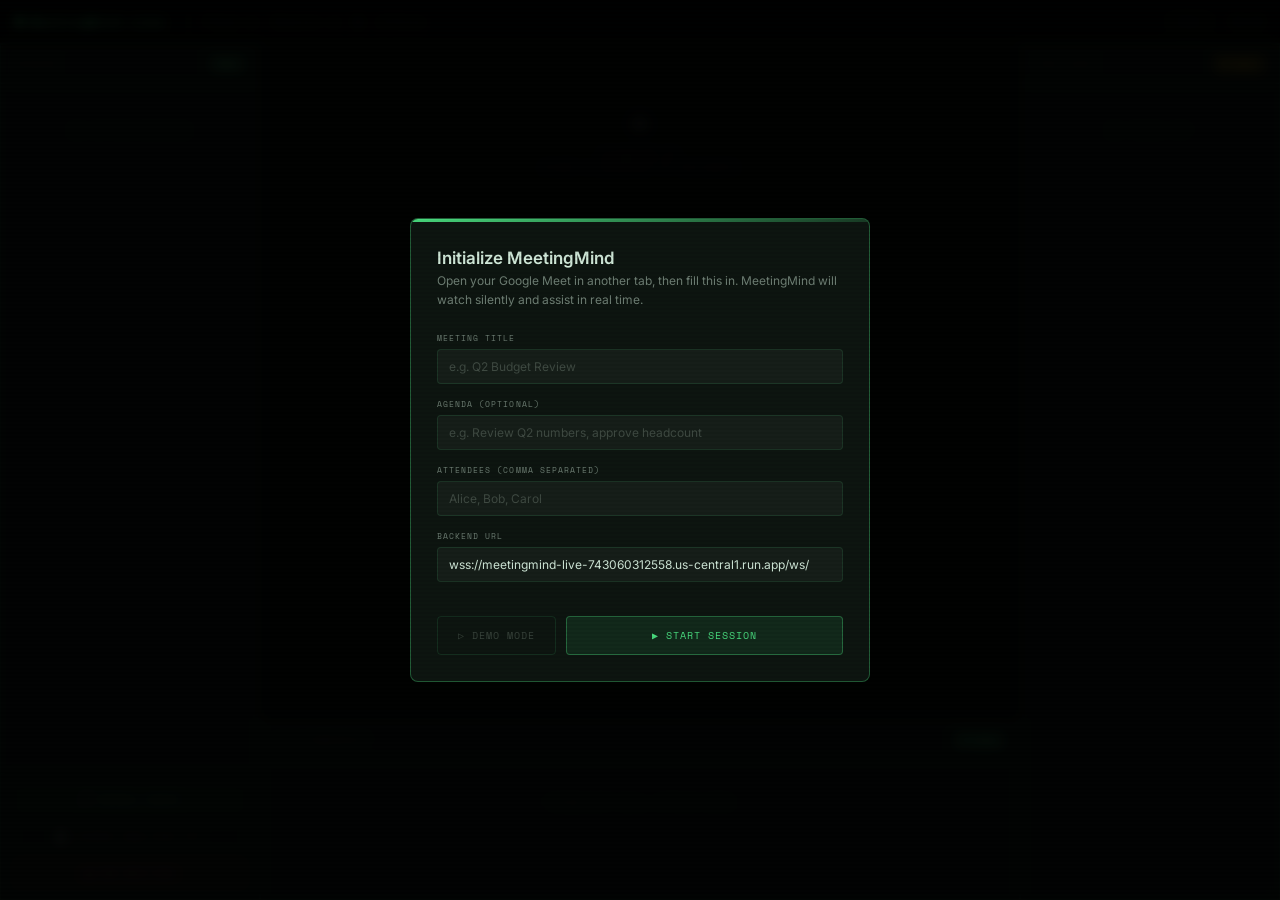
<file: frontend/index.html>
<!DOCTYPE html>
<html lang="en">
<head>
<meta charset="UTF-8">
<meta name="viewport" content="width=device-width, initial-scale=1.0">
<title>MeetingMind Live</title>
<link href="https://fonts.googleapis.com/css2?family=Space+Mono:wght@400;700&family=Inter:wght@300;400;500;600&display=swap" rel="stylesheet">
<style>
:root {
  --bg: #080c0a;
  --surface: #0d1510;
  --glass: rgba(14,22,17,0.95);
  --border: rgba(74,222,128,0.12);
  --border-hi: rgba(74,222,128,0.35);
  --green: #4ade80;
  --green-dim: rgba(74,222,128,0.1);
  --amber: #fbbf24;
  --amber-dim: rgba(251,191,36,0.1);
  --red: #f87171;
  --red-dim: rgba(248,113,113,0.1);
  --blue: #60a5fa;
  --blue-dim: rgba(96,165,250,0.1);
  --text: #d0e8d8;
  --text-dim: rgba(208,232,216,0.5);
  --text-faint: rgba(208,232,216,0.22);
  --mono: 'Space Mono', monospace;
  --sans: 'Inter', sans-serif;
}
*{margin:0;padding:0;box-sizing:border-box}
html,body{height:100%;overflow:hidden}
body{background:var(--bg);color:var(--text);font-family:var(--sans);font-size:13px}

/* scanlines */
body::after{content:'';position:fixed;inset:0;background:repeating-linear-gradient(0deg,transparent,transparent 2px,rgba(0,0,0,0.06) 2px,rgba(0,0,0,0.06) 4px);pointer-events:none;z-index:9999}

/* ── TOPBAR ── */
.topbar{position:fixed;top:0;left:0;right:0;height:44px;background:rgba(6,10,8,0.97);border-bottom:1px solid var(--border);display:flex;align-items:center;padding:0 16px;gap:16px;z-index:500;backdrop-filter:blur(10px)}
.brand{display:flex;align-items:center;gap:8px;margin-right:8px}
.brand-dot{width:7px;height:7px;border-radius:50%;background:var(--green);animation:blink 2s ease-in-out infinite}
@keyframes blink{0%,100%{opacity:1}50%{opacity:0.3}}
.brand-name{font-family:var(--mono);font-size:11px;color:var(--green);letter-spacing:0.12em}
.topbar-sep{width:1px;height:20px;background:var(--border)}
.top-meta{font-family:var(--mono);font-size:9px;color:var(--text-faint);letter-spacing:0.08em;display:flex;align-items:center;gap:5px}
.top-meta b{color:var(--text-dim)}
.spacer{flex:1}
.phase-pill{padding:3px 10px;border-radius:20px;font-family:var(--mono);font-size:9px;letter-spacing:0.1em;text-transform:uppercase;border:1px solid var(--border);color:var(--text-faint);transition:all 0.3s}
.phase-pill.p1{border-color:rgba(74,222,128,0.3);color:var(--green);background:var(--green-dim)}
.phase-pill.p2{border-color:rgba(74,222,128,0.4);color:var(--green);background:rgba(74,222,128,0.12);animation:pulse-pill 2s ease-in-out infinite}
.phase-pill.p3{border-color:rgba(251,191,36,0.35);color:var(--amber);background:var(--amber-dim)}
@keyframes pulse-pill{0%,100%{box-shadow:0 0 0 0 rgba(74,222,128,0)}50%{box-shadow:0 0 0 3px rgba(74,222,128,0.1)}}
.demo-badge{padding:2px 8px;border-radius:3px;background:rgba(251,191,36,0.12);border:1px solid rgba(251,191,36,0.25);font-family:var(--mono);font-size:8px;color:var(--amber);letter-spacing:0.1em;display:none}

/* ── LAYOUT ── */
.layout{display:grid;grid-template-columns:260px 1fr 260px;grid-template-rows:calc(100vh - 44px - 180px) 180px;margin-top:44px;height:calc(100vh - 44px)}

/* ── PANELS ── */
.panel{background:var(--glass);border:1px solid var(--border);display:flex;flex-direction:column;overflow:hidden}
.panel-head{padding:10px 14px;border-bottom:1px solid var(--border);display:flex;align-items:center;justify-content:space-between;flex-shrink:0}
.panel-label{font-family:var(--mono);font-size:8px;letter-spacing:0.16em;color:var(--text-faint);text-transform:uppercase}
.panel-badge{font-family:var(--mono);font-size:8px;padding:2px 7px;border-radius:2px;background:var(--green-dim);color:var(--green);border:1px solid rgba(74,222,128,0.18)}
.panel-badge.amber{background:var(--amber-dim);color:var(--amber);border-color:rgba(251,191,36,0.2)}
.panel-badge.red{background:var(--red-dim);color:var(--red);border-color:rgba(248,113,113,0.2)}
.panel-body{flex:1;overflow-y:auto;padding:12px;scrollbar-width:thin;scrollbar-color:var(--border) transparent}

/* left sidebar */
.left-panel{grid-column:1;grid-row:1/3;border-right:1px solid var(--border)}

/* main zone */
.main-zone{grid-column:2;grid-row:1;position:relative;display:flex;flex-direction:column;align-items:center;padding:20px;gap:12px;overflow-y:auto;scrollbar-width:thin;scrollbar-color:var(--border) transparent}

/* transcript */
.transcript-panel{grid-column:2;grid-row:2;border-top:1px solid var(--border)}
.t-scroll{flex:1;overflow-y:auto;padding:8px 14px;display:flex;flex-direction:column;gap:5px;scrollbar-width:thin;scrollbar-color:var(--border) transparent}
.t-line{display:flex;gap:10px;animation:fadeup 0.2s ease}
@keyframes fadeup{from{opacity:0;transform:translateY(4px)}to{opacity:1;transform:translateY(0)}}
.t-speaker{font-family:var(--mono);font-size:9px;color:var(--green);white-space:nowrap;min-width:64px;padding-top:1px}
.t-text{font-size:11px;color:var(--text-dim);line-height:1.5;flex:1}
.t-time{font-family:var(--mono);font-size:9px;color:var(--text-faint);white-space:nowrap;padding-top:1px}
.t-line.sys .t-speaker{color:var(--red)}

/* right sidebar */
.right-panel{grid-column:3;grid-row:1/3;border-left:1px solid var(--border)}

/* ── CONTROLS (bottom of left panel) ── */
.controls{padding:10px 12px;border-top:1px solid var(--border);display:flex;flex-direction:column;gap:6px;flex-shrink:0}
.btn{width:100%;padding:8px 12px;border-radius:4px;border:1px solid;font-family:var(--mono);font-size:9px;letter-spacing:0.1em;text-transform:uppercase;cursor:pointer;transition:all 0.15s;display:flex;align-items:center;justify-content:center;gap:7px}
.btn-green{background:var(--green-dim);border-color:rgba(74,222,128,0.3);color:var(--green)}
.btn-green:hover{background:rgba(74,222,128,0.18);border-color:var(--green)}
.btn-green:disabled{opacity:0.35;cursor:not-allowed}
.btn-red{background:var(--red-dim);border-color:rgba(248,113,113,0.25);color:var(--red)}
.btn-red:hover{background:rgba(248,113,113,0.18)}
.btn-red:disabled{opacity:0.35;cursor:not-allowed}
.btn-ghost{background:transparent;border-color:var(--border);color:var(--text-faint)}
.btn-ghost:hover{border-color:var(--border-hi);color:var(--text-dim)}

/* ── SESSION INFO ── */
.meeting-title-text{font-size:13px;font-weight:600;color:var(--text);margin-bottom:3px;line-height:1.3}
.meeting-sub{font-family:var(--mono);font-size:9px;color:var(--text-faint);margin-bottom:14px}
.stat-row{display:flex;justify-content:space-between;padding:4px 0}
.stat-lbl{font-family:var(--mono);font-size:9px;color:var(--text-faint);text-transform:uppercase;letter-spacing:0.08em}
.stat-val{font-family:var(--mono);font-size:10px;color:var(--text-dim)}
.stat-val.g{color:var(--green)}
.stat-val.a{color:var(--amber)}
.divider{border:none;border-top:1px solid var(--border);margin:10px 0}
.attendee-chip{display:inline-flex;align-items:center;gap:5px;padding:3px 8px;border-radius:3px;background:rgba(255,255,255,0.03);border:1px solid var(--border);font-size:10px;color:var(--text-dim);margin:2px}
.chip-dot{width:5px;height:5px;border-radius:50%;background:var(--green);animation:blink 1s ease-in-out infinite}

/* ── WAVEFORM ── */
.waveform{display:flex;align-items:center;gap:2px;height:16px}
.wbar{width:2px;border-radius:1px;background:var(--green);opacity:0.7;animation:wave 1.1s ease-in-out infinite}
@keyframes wave{0%,100%{transform:scaleY(0.25)}50%{transform:scaleY(1)}}

/* ── MAIN CARDS ── */
.card{width:100%;max-width:580px;border-radius:7px;border:1px solid var(--border);overflow:hidden;animation:cardin 0.3s cubic-bezier(0.16,1,0.3,1)}
@keyframes cardin{from{opacity:0;transform:translateY(-10px) scale(0.98)}to{opacity:1;transform:translateY(0) scale(1)}}
.card-stripe{height:2px;width:100%}
.card-inner{padding:14px 16px}
.card-tag{font-family:var(--mono);font-size:8px;letter-spacing:0.14em;text-transform:uppercase;opacity:0.7;margin-bottom:4px}
.card-title{font-size:13px;font-weight:600;color:var(--text);margin-bottom:5px;line-height:1.35}
.card-body{font-size:11px;color:var(--text-dim);line-height:1.6;margin-bottom:8px}
.card-source{font-family:var(--mono);font-size:9px;color:var(--text-faint);margin-bottom:8px}
.card-actions{display:flex;gap:6px}
.card-btn{padding:4px 11px;border-radius:3px;font-family:var(--mono);font-size:9px;letter-spacing:0.07em;text-transform:uppercase;cursor:pointer;border:1px solid;transition:all 0.12s}
.card-btn-confirm{background:var(--green-dim);border-color:rgba(74,222,128,0.3);color:var(--green)}
.card-btn-confirm:hover{background:rgba(74,222,128,0.2)}
.card-btn-dismiss{background:transparent;border-color:var(--border);color:var(--text-faint)}
.card-btn-dismiss:hover{border-color:var(--border-hi);color:var(--text-dim)}
.urgency{display:inline-flex;padding:1px 6px;border-radius:2px;font-family:var(--mono);font-size:8px;text-transform:uppercase;letter-spacing:0.08em;margin-left:6px;vertical-align:middle}
.urgency.high{background:rgba(248,113,113,0.15);color:var(--red)}
.urgency.medium{background:rgba(251,191,36,0.12);color:var(--amber)}
.urgency.low{background:var(--green-dim);color:var(--green);opacity:0.6}

/* briefing specific */
.briefing-card{background:rgba(74,222,128,0.04);border-color:rgba(74,222,128,0.2)}
.briefing-spoken{font-size:12px;color:var(--text);line-height:1.65;margin-bottom:12px;padding:10px 12px;background:rgba(74,222,128,0.05);border-radius:4px;border-left:2px solid var(--green)}
.briefing-grid{display:grid;grid-template-columns:1fr 1fr;gap:10px;margin-bottom:10px}
.briefing-section{padding:8px 10px;border-radius:4px;border:1px solid var(--border);background:rgba(255,255,255,0.02)}
.briefing-sec-label{font-family:var(--mono);font-size:8px;letter-spacing:0.12em;text-transform:uppercase;color:var(--text-faint);margin-bottom:6px}
.briefing-item{font-size:10px;color:var(--text-dim);padding:2px 0;line-height:1.5;display:flex;gap:5px}
.briefing-item.warn{color:var(--amber)}

/* standby */
.standby{text-align:center;padding:40px 20px;opacity:0.3}
.standby-icon{font-size:28px;margin-bottom:10px;opacity:0.5}
.standby-text{font-family:var(--mono);font-size:9px;letter-spacing:0.14em;color:var(--text-dim);text-transform:uppercase}

/* loader */
.loader{display:inline-block;width:20px;height:20px;border-radius:50%;border:2px solid rgba(74,222,128,0.2);border-top-color:var(--green);animation:spin 0.7s linear infinite}
@keyframes spin{to{transform:rotate(360deg)}}
.loading-state{display:flex;flex-direction:column;align-items:center;gap:12px;padding:40px 20px}
.loading-state span{font-family:var(--mono);font-size:9px;color:var(--green);letter-spacing:0.14em;text-transform:uppercase}

/* summary */
.summary-card{background:rgba(74,222,128,0.03);border-color:rgba(74,222,128,0.25)}
.summary-heading{font-size:14px;font-weight:600;color:var(--text);margin-bottom:3px}
.summary-sub{font-family:var(--mono);font-size:9px;color:var(--text-faint);margin-bottom:12px}
.section-title{font-family:var(--mono);font-size:8px;letter-spacing:0.14em;text-transform:uppercase;color:var(--text-faint);margin-bottom:6px;padding-bottom:4px;border-bottom:1px solid var(--border)}
.action-item{display:flex;gap:8px;padding:5px 0;border-bottom:1px solid rgba(255,255,255,0.03);align-items:flex-start}
.action-owner{font-family:var(--mono);font-size:8px;padding:2px 6px;border-radius:2px;background:var(--amber-dim);color:var(--amber);white-space:nowrap}
.action-text{font-size:11px;color:var(--text-dim);flex:1;line-height:1.45}
.action-due{font-family:var(--mono);font-size:9px;color:var(--text-faint);white-space:nowrap}

/* tasks */
.task-item{padding:9px 11px;border-radius:4px;background:rgba(255,255,255,0.02);border:1px solid var(--border);border-left:3px solid var(--amber);margin-bottom:7px}
.task-item.done{border-left-color:var(--green);opacity:0.55}
.task-owner{font-family:var(--mono);font-size:8px;color:var(--amber);text-transform:uppercase;letter-spacing:0.08em;margin-bottom:3px}
.task-desc{font-size:11px;color:var(--text);line-height:1.4;margin-bottom:5px}
.task-meta{display:flex;align-items:center;justify-content:space-between}
.task-due{font-family:var(--mono);font-size:9px;color:var(--text-faint)}
.task-done-btn{padding:2px 8px;border-radius:2px;background:var(--green-dim);border:1px solid rgba(74,222,128,0.25);color:var(--green);font-family:var(--mono);font-size:8px;letter-spacing:0.06em;cursor:pointer}

/* phase3 progress */
.p3-step{display:flex;align-items:center;gap:10px;padding:9px 12px;border-radius:4px;border:1px solid var(--border);background:rgba(255,255,255,0.02);margin-bottom:7px}
.p3-step-text{font-size:11px;color:var(--text-dim);flex:1}
.p3-step-status{font-family:var(--mono);font-size:8px;color:var(--text-faint);text-transform:uppercase;letter-spacing:0.08em}
.p3-step-status.running{color:var(--amber)}
.p3-step-status.done{color:var(--green)}

/* setup modal */
.modal-bg{position:fixed;inset:0;background:rgba(0,0,0,0.82);backdrop-filter:blur(6px);z-index:8000;display:flex;align-items:center;justify-content:center}
.modal{background:var(--surface);border:1px solid var(--border-hi);border-radius:8px;width:460px;overflow:hidden;animation:cardin 0.3s cubic-bezier(0.16,1,0.3,1)}
.modal-stripe{height:3px;background:linear-gradient(90deg,var(--green),rgba(74,222,128,0.2))}
.modal-body{padding:26px}
.modal-title{font-size:17px;font-weight:600;color:var(--text);margin-bottom:4px}
.modal-sub{font-size:12px;color:var(--text-dim);margin-bottom:22px;line-height:1.55}
.form-label{display:block;font-family:var(--mono);font-size:8px;letter-spacing:0.13em;text-transform:uppercase;color:var(--text-dim);margin-bottom:5px}
.form-input{width:100%;background:rgba(255,255,255,0.04);border:1px solid var(--border);border-radius:4px;padding:9px 11px;color:var(--text);font-family:var(--sans);font-size:12px;outline:none;transition:border-color 0.15s;margin-bottom:14px}
.form-input:focus{border-color:var(--green);background:rgba(74,222,128,0.04)}
.form-input::placeholder{color:var(--text-faint)}
.form-row{display:flex;gap:8px}
.modal-actions{display:flex;gap:10px;margin-top:20px}
.btn-primary-lg{flex:1;padding:11px;background:var(--green-dim);border:1px solid rgba(74,222,128,0.35);border-radius:4px;color:var(--green);font-family:var(--mono);font-size:10px;letter-spacing:0.1em;text-transform:uppercase;cursor:pointer;transition:all 0.15s}
.btn-primary-lg:hover{background:rgba(74,222,128,0.18);border-color:var(--green)}
.btn-secondary-lg{padding:11px 20px;background:transparent;border:1px solid var(--border);border-radius:4px;color:var(--text-faint);font-family:var(--mono);font-size:10px;letter-spacing:0.1em;text-transform:uppercase;cursor:pointer;transition:all 0.15s}
.btn-secondary-lg:hover{border-color:var(--border-hi);color:var(--text-dim)}

/* ws dot */
.ws-dot{width:6px;height:6px;border-radius:50%;background:#333;transition:background 0.3s}
.ws-dot.live{background:var(--green);box-shadow:0 0 5px var(--green)}
.ws-dot.err{background:var(--red)}

/* timer */
.timer{font-family:var(--mono);font-size:10px;color:var(--text-faint);letter-spacing:0.06em}
.timer.live{color:var(--green)}

/* empty */
.empty{padding:28px 16px;text-align:center;opacity:0.28}
.empty-lbl{font-family:var(--mono);font-size:9px;color:var(--text-dim);text-transform:uppercase;letter-spacing:0.1em}
</style>
</head>
<body>

<!-- SETUP MODAL -->
<div class="modal-bg" id="modalBg">
  <div class="modal">
    <div class="modal-stripe"></div>
    <div class="modal-body">
      <div class="modal-title">Initialize MeetingMind</div>
      <div class="modal-sub">Open your Google Meet in another tab, then fill this in. MeetingMind will watch silently and assist in real time.</div>
      <label class="form-label">Meeting title</label>
      <input class="form-input" id="inTitle" placeholder="e.g. Q2 Budget Review" />
      <label class="form-label">Agenda (optional)</label>
      <input class="form-input" id="inAgenda" placeholder="e.g. Review Q2 numbers, approve headcount" />
      <label class="form-label">Attendees (comma separated)</label>
      <input class="form-input" id="inAttendees" placeholder="Alice, Bob, Carol" />
      <label class="form-label">Backend URL</label>
      <input class="form-input" id="inUrl" value="wss://meetingmind-live-743060312558.us-central1.run.app/ws/" />
      <div class="modal-actions">
        <button class="btn-secondary-lg" onclick="startDemo()">▷ Demo Mode</button>
        <button class="btn-primary-lg" onclick="startSession()">▶ Start Session</button>
      </div>
    </div>
  </div>
</div>

<!-- TOPBAR -->
<div class="topbar">
  <div class="brand">
    <div class="brand-dot"></div>
    <span class="brand-name">MeetingMind Live</span>
  </div>
  <div class="topbar-sep"></div>
  <div class="top-meta">Phase: <b id="topPhase">—</b></div>
  <div class="top-meta">Session: <b id="topSession">—</b></div>
  <div class="top-meta" id="waveWrap" style="display:none">
    <div class="waveform">
      <div class="wbar" style="animation-delay:0s;height:14px"></div>
      <div class="wbar" style="animation-delay:0.1s;height:20px"></div>
      <div class="wbar" style="animation-delay:0.2s;height:10px"></div>
      <div class="wbar" style="animation-delay:0.05s;height:18px"></div>
      <div class="wbar" style="animation-delay:0.15s;height:22px"></div>
      <div class="wbar" style="animation-delay:0.25s;height:12px"></div>
    </div>
  </div>
  <div class="top-meta"><div class="ws-dot" id="wsDot"></div>&nbsp;<span id="wsLbl">offline</span></div>
  <div class="spacer"></div>
  <div class="demo-badge" id="demoBadge">DEMO MODE</div>
  <span class="phase-pill" id="phasePill">Idle</span>
  <span class="timer" id="timer">00:00</span>
</div>

<!-- LAYOUT -->
<div class="layout">

  <!-- LEFT: session info -->
  <div class="panel left-panel">
    <div class="panel-head">
      <span class="panel-label">Session</span>
      <span class="panel-badge" id="sessionBadge">Idle</span>
    </div>
    <div class="panel-body" id="sessionBody">
      <div class="empty"><div class="empty-lbl">No active session</div></div>
    </div>
    <div class="controls">
      <button class="btn btn-green" id="audioBtn" onclick="toggleAudio()" disabled>🎤 Enable Audio</button>
      <button class="btn btn-ghost" id="screenBtn" onclick="toggleScreen()" disabled>⬜ Screen Analysis Off</button>
      <button class="btn btn-red" id="endBtn" onclick="endMeeting()" disabled>■ End Meeting</button>
    </div>
  </div>

  <!-- CENTER: main insights zone -->
  <div class="main-zone" id="mainZone">
    <div class="standby">
      <div class="standby-icon">◈</div>
      <div class="standby-text">Standing by<br>Start a session to activate</div>
    </div>
  </div>

  <!-- RIGHT: task queue -->
  <div class="panel right-panel">
    <div class="panel-head">
      <span class="panel-label">Task Queue</span>
      <span class="panel-badge amber" id="taskBadge">0 tasks</span>
    </div>
    <div class="panel-body" id="taskBody">
      <div class="empty"><div class="empty-lbl">No tasks yet</div></div>
    </div>
  </div>

  <!-- TRANSCRIPT -->
  <div class="panel transcript-panel">
    <div class="panel-head">
      <span class="panel-label">Live Transcript</span>
      <span class="panel-badge" id="tBadge">0 lines</span>
    </div>
    <div class="t-scroll" id="tFeed">
      <div class="empty"><div class="empty-lbl">Transcript will appear here</div></div>
    </div>
  </div>

</div>

<script>
// ─── STATE ────────────────────────────────────────────────────────────────
let ws = null;
let sessionId = null;
let attendees = [];
let tasks = [];
let tLines = 0;
let alertCount = 0;
let phase = 'idle';
let isDemo = false;
let timerSec = 0;
let timerInt = null;
let audioStream = null;
let audioCtx = null;
let mediaRec = null;
let screenStream = null;
let isAudio = false;
let isScreen = false;

// ─── MODAL ────────────────────────────────────────────────────────────────
function startSession() {
  const title = document.getElementById('inTitle').value.trim() || 'Meeting';
  const agenda = document.getElementById('inAgenda').value.trim();
  const att = document.getElementById('inAttendees').value.trim();
  const url = document.getElementById('inUrl').value.trim();

  attendees = att ? att.split(',').map(s => s.trim()).filter(Boolean) : [];
  sessionId = 'sess_' + Date.now().toString(36);
  document.getElementById('topSession').textContent = sessionId.slice(-7);
  document.getElementById('modalBg').style.display = 'none';

  connectWS(url + sessionId, { title, agenda, attendees });
}

function startDemo() {
  isDemo = true;
  document.getElementById('demoBadge').style.display = 'block';
  const title = document.getElementById('inTitle').value.trim() || 'Q2 Strategy Review';
  const att = document.getElementById('inAttendees').value.trim();
  attendees = att ? att.split(',').map(s => s.trim()).filter(Boolean) : ['Alice','Bob','Carol'];
  sessionId = 'demo_' + Date.now().toString(36);
  document.getElementById('topSession').textContent = sessionId.slice(-7);
  document.getElementById('modalBg').style.display = 'none';
  setWS('live');
  document.getElementById('endBtn').disabled = false;
  document.getElementById('audioBtn').disabled = false;
  startTimer();
  runDemo(title);
}

// ─── WEBSOCKET ────────────────────────────────────────────────────────────
function connectWS(url, info) {
  setWS('connecting');
  try {
    ws = new WebSocket(url);
    ws.onopen = () => {
      setWS('live');
      ws.send(JSON.stringify({ type: 'meeting_start', meeting_info: info }));
      document.getElementById('endBtn').disabled = false;
      document.getElementById('audioBtn').disabled = false;
      document.getElementById('screenBtn').disabled = false;
      startTimer();
    };
    ws.onmessage = e => { try { handleMsg(JSON.parse(e.data)); } catch(err){} };
    ws.onclose = () => { setWS('offline'); stopTimer(); };
    ws.onerror = () => { setWS('err'); startDemo(); }; // auto-fallback to demo
  } catch(e) { startDemo(); }
}

function setWS(s) {
  const dot = document.getElementById('wsDot');
  const lbl = document.getElementById('wsLbl');
  dot.className = 'ws-dot' + (s === 'live' ? ' live' : s === 'err' ? ' err' : '');
  lbl.textContent = s;
}

function send(obj) {
  if (ws && ws.readyState === WebSocket.OPEN) ws.send(JSON.stringify(obj));
}

// ─── MESSAGE HANDLER ──────────────────────────────────────────────────────
function handleMsg(msg) {
  switch(msg.type) {
    case 'phase1_starting': setPhase('p1'); showLoading('Preparing your briefing...', 'Reading docs from Cloud Storage'); break;
    case 'phase1_complete': setPhase('p2'); showBriefing(msg.briefing); renderSessionInfo(msg.briefing); break;
    case 'overlay_alert': showAlert(msg.alert); break;
    case 'task_logged': addTask(msg.task); break;
    case 'screen_analyzed': break;
    case 'phase3_starting': setPhase('p3'); showP3Progress(); break;
    case 'phase3_complete': showSummary(msg.result); break;
    case 'error': addT('SYSTEM', msg.message || 'Error', true); break;
  }
}

// ─── PHASE ────────────────────────────────────────────────────────────────
function setPhase(p) {
  phase = p;
  const pill = document.getElementById('phasePill');
  const top = document.getElementById('topPhase');
  const badge = document.getElementById('sessionBadge');
  const map = { idle:'Idle', p1:'Phase 1 · Briefing', p2:'Phase 2 · Battlefield', p3:'Phase 3 · Executing', done:'Complete' };
  pill.className = 'phase-pill ' + (p !== 'idle' && p !== 'done' ? p : '');
  pill.textContent = map[p] || p;
  top.textContent = map[p] || p;
  badge.textContent = map[p] || 'Idle';
}

// ─── MAIN ZONE RENDERS ────────────────────────────────────────────────────
function clearZone() { document.getElementById('mainZone').innerHTML = ''; }

function showLoading(title, sub) {
  clearZone();
  const z = document.getElementById('mainZone');
  z.innerHTML = `<div class="loading-state"><div class="loader"></div><span>${title}</span><div style="font-size:11px;color:var(--text-faint);text-align:center;max-width:280px;line-height:1.6">${sub}</div></div>`;
}

function showBriefing(b) {
  if (!b) return;
  clearZone();
  const z = document.getElementById('mainZone');
  const ctx = (b.key_context||[]).map(c=>`<div class="briefing-item"><span style="color:var(--green);font-size:9px">▸</span>${c}</div>`).join('');
  const watch = (b.watch_out_for||[]).map(w=>`<div class="briefing-item warn"><span style="font-size:9px">⚑</span>${w}</div>`).join('');
  const attendeeNotes = (b.attendee_notes||[]).map(a=>`<div class="briefing-item"><span style="color:var(--blue);min-width:60px;font-family:var(--mono);font-size:9px">${a.name}</span><span style="color:var(--text-faint)">${a.note}</span></div>`).join('');

  const card = document.createElement('div');
  card.className = 'card briefing-card';
  card.style.maxWidth = '580px';
  card.innerHTML = `
    <div class="card-stripe" style="background:var(--green)"></div>
    <div class="card-inner">
      <div class="card-tag" style="color:var(--green)">Phase 1 Complete — Pre-Meeting Briefing</div>
      <div class="briefing-spoken">${b.spoken_brief||'Your meeting is about to begin.'}</div>
      <div class="briefing-grid">
        <div class="briefing-section">
          <div class="briefing-sec-label">Key Context</div>
          ${ctx||'<div class="briefing-item" style="color:var(--text-faint)">None loaded</div>'}
        </div>
        <div class="briefing-section" style="border-color:rgba(251,191,36,0.15)">
          <div class="briefing-sec-label" style="color:var(--amber)">Watch Out For</div>
          ${watch||'<div class="briefing-item" style="color:var(--text-faint)">Nothing flagged</div>'}
        </div>
        ${attendeeNotes ? `<div class="briefing-section" style="grid-column:1/-1;border-color:rgba(96,165,250,0.15)"><div class="briefing-sec-label" style="color:var(--blue)">Attendee Notes</div>${attendeeNotes}</div>` : ''}
      </div>
      ${b.relevant_doc ? `<div style="margin-top:8px;padding:7px 10px;background:rgba(74,222,128,0.05);border-radius:3px;border:1px solid rgba(74,222,128,0.15);font-size:10px;color:var(--text-dim)">📄 Relevant doc: ${b.relevant_doc}</div>` : ''}
      <div class="card-actions" style="margin-top:12px">
        <button class="card-btn card-btn-confirm" onclick="dismissCard(this)">Got it — start battlefield ✓</button>
      </div>
    </div>`;
  z.appendChild(card);

  setTimeout(() => { if (phase === 'p2' && z.querySelectorAll('.card').length === 0) showStandby(); }, 10000);
}

function showStandby() {
  const z = document.getElementById('mainZone');
  if (z.querySelectorAll('.card').length > 0) return;
  z.innerHTML = `<div class="standby"><div class="standby-icon">◈</div><div class="standby-text">Watching silently<br>Alerts will appear here</div></div>`;
}

function showAlert(a) {
  if (!a?.show_overlay) return;
  const colors = { fact_shield: 'var(--red)', question_anticipator: 'var(--blue)', negotiation: 'var(--amber)', task_logger: 'var(--green)', error: 'var(--red)' };
  const labels = { fact_shield:'Fact Shield', question_anticipator:'Question Anticipator', negotiation:'Negotiation Assistant', task_logger:'Task Assigned', error:'Error' };
  const color = colors[a.layer] || 'var(--green)';
  const label = labels[a.layer] || a.layer;
  const urgency = a.urgency || 'medium';

  const z = document.getElementById('mainZone');
  const standby = z.querySelector('.standby');
  if (standby) standby.remove();

  const card = document.createElement('div');
  card.className = 'card';
  card.style.borderColor = color.replace('var(--','').replace(')','') === color ? color : `rgba(${color === 'var(--red)' ? '248,113,113' : color === 'var(--blue)' ? '96,165,250' : color === 'var(--amber)' ? '251,191,36' : '74,222,128'},0.3)`;
  card.style.background = `rgba(${color === 'var(--red)' ? '248,113,113' : color === 'var(--blue)' ? '96,165,250' : color === 'var(--amber)' ? '251,191,36' : '74,222,128'},0.04)`;

  card.innerHTML = `
    <div class="card-stripe" style="background:${color}"></div>
    <div class="card-inner">
      <div class="card-tag" style="color:${color}">${label}</div>
      <div class="card-title">${a.title||'Alert'} <span class="urgency ${urgency}">${urgency}</span></div>
      <div class="card-body">${a.message||''}</div>
      ${a.source ? `<div class="card-source">📎 ${a.source}</div>` : ''}
      <div class="card-actions">
        ${a.layer === 'task_logger' && a.task ? `<button class="card-btn card-btn-confirm" onclick="confirmTask(this,'${encodeURIComponent(JSON.stringify(a.task))}')">✓ Confirm Task</button>` : ''}
        <button class="card-btn card-btn-dismiss" onclick="dismissCard(this)">Dismiss</button>
      </div>
    </div>`;

  z.insertBefore(card, z.firstChild);
  alertCount++;
  document.getElementById('sessionBody').querySelector('#alertStat') && (document.getElementById('alertStat').textContent = alertCount);

  // keep max 3 cards
  const cards = z.querySelectorAll('.card');
  if (cards.length > 3) cards[cards.length-1].remove();

  if (urgency !== 'high') setTimeout(() => { if (card.parentNode) dismissCardEl(card); }, 13000);
}

function showP3Progress() {
  clearZone();
  const z = document.getElementById('mainZone');
  z.innerHTML = `
    <div style="width:100%;max-width:480px;margin-top:16px;animation:cardin 0.3s cubic-bezier(0.16,1,0.3,1)">
      <div style="font-family:var(--mono);font-size:9px;letter-spacing:0.14em;color:var(--amber);text-transform:uppercase;margin-bottom:14px">Phase 3 — Post-Meeting Executor</div>
      <div class="p3-step"><div class="loader" style="width:12px;height:12px;border-width:1.5px"></div><div class="p3-step-text">Generating meeting summary</div><div class="p3-step-status running">Running</div></div>
      <div class="p3-step"><div style="width:12px;height:12px;border-radius:50%;border:1.5px solid var(--border)"></div><div class="p3-step-text">Extracting action items with owners</div><div class="p3-step-status">Queued</div></div>
      <div class="p3-step"><div style="width:12px;height:12px;border-radius:50%;border:1.5px solid var(--border)"></div><div class="p3-step-text">Drafting follow-up emails per attendee</div><div class="p3-step-status">Queued</div></div>
      <div class="p3-step"><div style="width:12px;height:12px;border-radius:50%;border:1.5px solid var(--border)"></div><div class="p3-step-text">Saving everything to Cloud Storage</div><div class="p3-step-status">Queued</div></div>
    </div>`;
}

function showSummary(r) {
  if (!r) return;
  setPhase('done');
  clearZone();
  const z = document.getElementById('mainZone');
  const items = (r.action_items||[]).map(i=>`
    <div class="action-item">
      <span class="action-owner">${i.owner||'?'}</span>
      <span class="action-text">${i.description||''}</span>
      <span class="action-due">${i.deadline||''}</span>
    </div>`).join('');
  const decisions = (r.key_decisions||[]).map(d=>`<div class="briefing-item"><span style="color:var(--blue);font-size:9px">◆</span>${d}</div>`).join('');

  const card = document.createElement('div');
  card.className = 'card summary-card';
  card.innerHTML = `
    <div class="card-stripe" style="background:var(--green)"></div>
    <div class="card-inner">
      <div class="summary-heading">Meeting Complete ✓</div>
      <div class="summary-sub">All tasks executed · Saved to Cloud Storage</div>
      <div class="section-title">Summary</div>
      <div style="font-size:12px;color:var(--text-dim);line-height:1.7;margin-bottom:14px">${r.summary||''}</div>
      ${decisions ? `<div class="section-title">Key Decisions</div><div style="margin-bottom:14px">${decisions}</div>` : ''}
      ${items ? `<div class="section-title">Action Items</div><div style="margin-bottom:14px">${items}</div>` : ''}
      ${r.follow_up_emails ? `<div style="padding:8px 10px;background:var(--green-dim);border-radius:3px;border:1px solid rgba(74,222,128,0.18);font-size:10px;color:var(--green)">✓ ${Object.keys(r.follow_up_emails).length} follow-up email drafts saved to GCS</div>` : ''}
    </div>`;
  z.appendChild(card);
}

// ─── CARD HELPERS ─────────────────────────────────────────────────────────
function dismissCard(btn) { dismissCardEl(btn.closest('.card')); }
function dismissCardEl(card) {
  if (!card) return;
  card.style.transition = 'opacity 0.2s, transform 0.2s';
  card.style.opacity = '0';
  card.style.transform = 'translateY(-8px) scale(0.97)';
  setTimeout(() => {
    card.remove();
    const z = document.getElementById('mainZone');
    if (z && !z.querySelector('.card') && phase === 'p2') showStandby();
  }, 200);
}
function confirmTask(btn, encoded) {
  const task = JSON.parse(decodeURIComponent(encoded));
  send({ type: 'task_confirmed', task });
  addTask(task);
  dismissCard(btn);
}

// ─── SESSION INFO SIDEBAR ─────────────────────────────────────────────────
function renderSessionInfo(briefing) {
  const title = document.getElementById('inTitle')?.value || 'Meeting';
  const chips = attendees.map((a,i)=>`<div class="attendee-chip">${i===0?'<div class="chip-dot"></div>':''}${a}</div>`).join('');
  document.getElementById('sessionBody').innerHTML = `
    <div class="meeting-title-text">${title}</div>
    <div class="meeting-sub">${new Date().toLocaleTimeString([],{hour:'2-digit',minute:'2-digit'})} · Active</div>
    <div class="stat-row"><span class="stat-lbl">Alerts</span><span class="stat-val g" id="alertStat">0</span></div>
    <div class="stat-row"><span class="stat-lbl">Tasks</span><span class="stat-val a" id="taskStat">0</span></div>
    <div class="stat-row"><span class="stat-lbl">Duration</span><span class="stat-val" id="durStat">00:00</span></div>
    <hr class="divider">
    <div style="font-family:var(--mono);font-size:8px;letter-spacing:0.12em;color:var(--text-faint);text-transform:uppercase;margin-bottom:6px">Attendees</div>
    <div>${chips||'<span style="font-size:10px;color:var(--text-faint)">No attendees</span>'}</div>
    ${briefing?.relevant_doc ? `<hr class="divider"><div style="font-family:var(--mono);font-size:8px;letter-spacing:0.1em;color:var(--text-faint);text-transform:uppercase;margin-bottom:5px">Relevant Doc</div><div style="font-size:10px;color:var(--text-dim);padding:6px 8px;background:var(--green-dim);border-radius:3px;border:1px solid rgba(74,222,128,0.15)">📄 ${briefing.relevant_doc}</div>` : ''}`;
}

// ─── TASKS ────────────────────────────────────────────────────────────────
function addTask(task) {
  if (!task) return;
  tasks.push({ ...task, id: Date.now(), done: false });
  renderTasks();
  const el = document.getElementById('taskStat');
  if (el) el.textContent = tasks.length;
  document.getElementById('taskBadge').textContent = tasks.filter(t=>!t.done).length + ' pending';
}
function renderTasks() {
  const body = document.getElementById('taskBody');
  if (!tasks.length) { body.innerHTML = '<div class="empty"><div class="empty-lbl">No tasks yet</div></div>'; return; }
  body.innerHTML = tasks.map(t=>`
    <div class="task-item ${t.done?'done':''}" id="task_${t.id}">
      <div class="task-owner">${t.owner||'Unassigned'}</div>
      <div class="task-desc">${t.description||''}</div>
      <div class="task-meta">
        <span class="task-due">${t.deadline||'No deadline'}</span>
        ${t.done ? '<span style="font-family:var(--mono);font-size:9px;color:var(--green)">✓ done</span>' : `<button class="task-done-btn" onclick="markDone(${t.id})">✓ Done</button>`}
      </div>
    </div>`).join('');
}
function markDone(id) {
  const t = tasks.find(t=>t.id===id);
  if (t) t.done = true;
  renderTasks();
  document.getElementById('taskBadge').textContent = tasks.filter(t=>!t.done).length + ' pending';
}

// ─── TRANSCRIPT ───────────────────────────────────────────────────────────
function addT(speaker, text, sys=false) {
  const feed = document.getElementById('tFeed');
  if (feed.querySelector('.empty')) feed.innerHTML = '';
  tLines++;
  document.getElementById('tBadge').textContent = tLines + ' lines';
  const t = new Date().toLocaleTimeString([],{hour:'2-digit',minute:'2-digit',second:'2-digit'});
  const line = document.createElement('div');
  line.className = 't-line' + (sys?' sys':'');
  line.innerHTML = `<span class="t-speaker">${speaker}</span><span class="t-text">${text}</span><span class="t-time">${t}</span>`;
  feed.insertBefore(line, feed.firstChild);
  // keep max 100
  while (feed.children.length > 100) feed.removeChild(feed.lastChild);
}

// ─── AUDIO ────────────────────────────────────────────────────────────────
async function toggleAudio() {
  if (isAudio) stopAudio(); else await startAudio();
}
async function startAudio() {
  try {
    audioStream = await navigator.mediaDevices.getUserMedia({ audio: true, video: false });
    audioCtx = new AudioContext({ sampleRate: 16000 });
    const src = audioCtx.createMediaStreamSource(audioStream);
    const proc = audioCtx.createScriptProcessor(4096, 1, 1);
    src.connect(proc);
    proc.connect(audioCtx.destination);
    proc.onaudioprocess = e => {
      if (!ws || ws.readyState !== WebSocket.OPEN) return;
      const buf = floatToPCM(e.inputBuffer.getChannelData(0));
      const b64 = btoa(String.fromCharCode(...new Uint8Array(buf)));
      send({ type: 'audio_chunk', audio: b64 });
    };
    isAudio = true;
    document.getElementById('audioBtn').textContent = '🔴 Audio Active';
    document.getElementById('audioBtn').style.background = 'var(--red-dim)';
    document.getElementById('waveWrap').style.display = 'flex';
    document.getElementById('timer').classList.add('live');
  } catch(e) { addT('SYSTEM', 'Mic access denied: ' + e.message, true); }
}
function stopAudio() {
  if (audioStream) { audioStream.getTracks().forEach(t=>t.stop()); audioStream=null; }
  if (audioCtx) { audioCtx.close(); audioCtx=null; }
  isAudio = false;
  document.getElementById('audioBtn').textContent = '🎤 Enable Audio';
  document.getElementById('audioBtn').style.background = '';
  document.getElementById('waveWrap').style.display = 'none';
  document.getElementById('timer').classList.remove('live');
}
function floatToPCM(f32) {
  const buf = new ArrayBuffer(f32.length*2);
  const view = new DataView(buf);
  for (let i=0; i<f32.length; i++) {
    const s = Math.max(-1,Math.min(1,f32[i]));
    view.setInt16(i*2, s<0 ? s*0x8000 : s*0x7FFF, true);
  }
  return buf;
}

// ─── SCREEN ───────────────────────────────────────────────────────────────
async function toggleScreen() {
  if (isScreen) stopScreen(); else await startScreen();
}
async function startScreen() {
  try {
    screenStream = await navigator.mediaDevices.getDisplayMedia({ video: true });
    isScreen = true;
    document.getElementById('screenBtn').textContent = '🟩 Screen Analysis On';
    const video = document.createElement('video');
    video.srcObject = screenStream;
    video.play();
    const cap = () => {
      if (!isScreen) return;
      const c = document.createElement('canvas');
      c.width=1280; c.height=720;
      c.getContext('2d').drawImage(video,0,0,1280,720);
      const b64 = c.toDataURL('image/jpeg',0.65).split(',')[1];
      send({ type: 'screen_update', screenshot: b64 });
      setTimeout(cap, 5000);
    };
    video.onloadedmetadata = cap;
  } catch(e) { console.error(e); }
}
function stopScreen() {
  if (screenStream) { screenStream.getTracks().forEach(t=>t.stop()); screenStream=null; }
  isScreen = false;
  document.getElementById('screenBtn').textContent = '⬜ Screen Analysis Off';
}

// ─── END MEETING ──────────────────────────────────────────────────────────
function endMeeting() {
  send({ type: 'meeting_end' });
  stopAudio();
  stopScreen();
  document.getElementById('endBtn').disabled = true;
  if (isDemo) {
    setPhase('p3');
    showP3Progress();
    setTimeout(() => {
      showSummary({
        summary: 'The team aligned on Q2 targets with a revised revenue goal of $2.4M. Headcount was approved for up to 8 new hires. Competitor funding was noted as a strategic risk to address in the next sprint.',
        key_decisions: ['Revenue target revised to $2.4M (not $2.8M)', 'Headcount approved: up to 8 hires', 'Pricing floor confirmed at $89/seat'],
        action_items: [
          { owner: 'Alice', description: 'Send updated roadmap to all attendees', deadline: 'EOD Friday', priority: 'high' },
          { owner: 'Bob', description: 'Prepare competitor analysis for next review', deadline: 'Next Monday', priority: 'medium' },
          { owner: 'Carol', description: 'Update headcount model with approved numbers', deadline: 'This week', priority: 'medium' }
        ],
        follow_up_emails: { Alice: '...', Bob: '...', Carol: '...' }
      });
    }, 3500);
  }
}

// ─── TIMER ────────────────────────────────────────────────────────────────
function startTimer() {
  timerSec = 0;
  clearInterval(timerInt);
  timerInt = setInterval(() => {
    timerSec++;
    const m = String(Math.floor(timerSec/60)).padStart(2,'0');
    const s = String(timerSec%60).padStart(2,'0');
    document.getElementById('timer').textContent = m+':'+s;
    const d = document.getElementById('durStat');
    if (d) d.textContent = m+':'+s;
  }, 1000);
}
function stopTimer() { clearInterval(timerInt); }

// ─── DEMO MODE ────────────────────────────────────────────────────────────
function runDemo(title) {
  setPhase('p1');
  showLoading('Preparing briefing...', 'Reading meeting documents and past notes');
  attendees = attendees.length ? attendees : ['Alice','Bob','Carol'];
  renderSessionInfo({});

  setTimeout(() => {
    setPhase('p2');
    showBriefing({
      spoken_brief: `Your meeting "${title}" is starting now. Key watch: revenue figure is $2.4M not $2.8M. Alice is likely to push on pricing. Headcount budget is approved up to 8 hires.`,
      key_context: ['Q3 Revenue: $2.4M — correct figure (not $2.8M)', 'Headcount budget approved: up to 8 hires', 'Competitor Nexus raised $45M Series C last week'],
      watch_out_for: ['Pricing pressure — floor is $89/seat, do not go below', 'Unconfirmed headcount numbers being cited'],
      relevant_doc: 'Q3_Financial_Report_2025.pdf',
      attendee_notes: [{ name: 'Alice', note: 'CFO — will challenge revenue numbers' }, { name: 'Bob', note: 'VP Sales — key decision maker on pricing' }]
    });
    renderSessionInfo({ relevant_doc: 'Q3_Financial_Report_2025.pdf' });
  }, 2200);

  const demoEvents = [
    { t: 6000, fn: () => addT('Alice', 'Let\'s start. Can we confirm Q3 revenue — I have $2.8M in my notes.') },
    { t: 10000, fn: () => showAlert({ show_overlay:true, layer:'fact_shield', title:'Revenue Figure Mismatch', message:'Alice said $2.8M — actual Q3 figure from CFO report is $2.4M. Correct this now.', source:'Q3_Financial_Report_2025.pdf', urgency:'high' }) },
    { t: 11000, fn: () => addT('Bob', 'That matches what I have too — $2.8M.') },
    { t: 18000, fn: () => addT('Carol', 'What\'s our pricing stance for 2026? Are we holding at $89/seat?') },
    { t: 22000, fn: () => showAlert({ show_overlay:true, layer:'question_anticipator', title:'Pricing Question', message:'Your approved floor is $89/seat. Do not go below without exec sign-off. Past agreed discount max: 15%.', source:'Pricing_Strategy_2026.docx', urgency:'medium' }) },
    { t: 24000, fn: () => addT('Alice', 'We need to discuss the headcount plan — I heard we\'re approved for 12 hires?') },
    { t: 34000, fn: () => addT('Bob', 'Can you send the updated roadmap to everyone by EOD Friday?') },
    { t: 37000, fn: () => showAlert({ show_overlay:true, layer:'task_logger', title:'Task Assigned', message:'Bob asked someone to send the updated roadmap to all attendees by EOD Friday.', task:{ description:'Send updated roadmap to all attendees', owner:'Alice', deadline:'EOD Friday', priority:'high' }, urgency:'medium' }) },
    { t: 46000, fn: () => addT('Carol', 'We\'d need at least a 20% discount to close this quarter.') },
    { t: 50000, fn: () => showAlert({ show_overlay:true, layer:'negotiation', title:'Negotiation Boundary Hit', message:'20% discount requested — exceeds approved max of 15%. Past deals never exceeded 12%. Hold firm.', source:'Deal_History_2024.csv', urgency:'high' }) },
    { t: 55000, fn: () => addT('Bob', 'Let\'s take this offline. I think we\'re aligned on the key points.') },
  ];

  demoEvents.forEach(({ t, fn }) => setTimeout(fn, t));
}
</script>
</body>
</html>
</file>
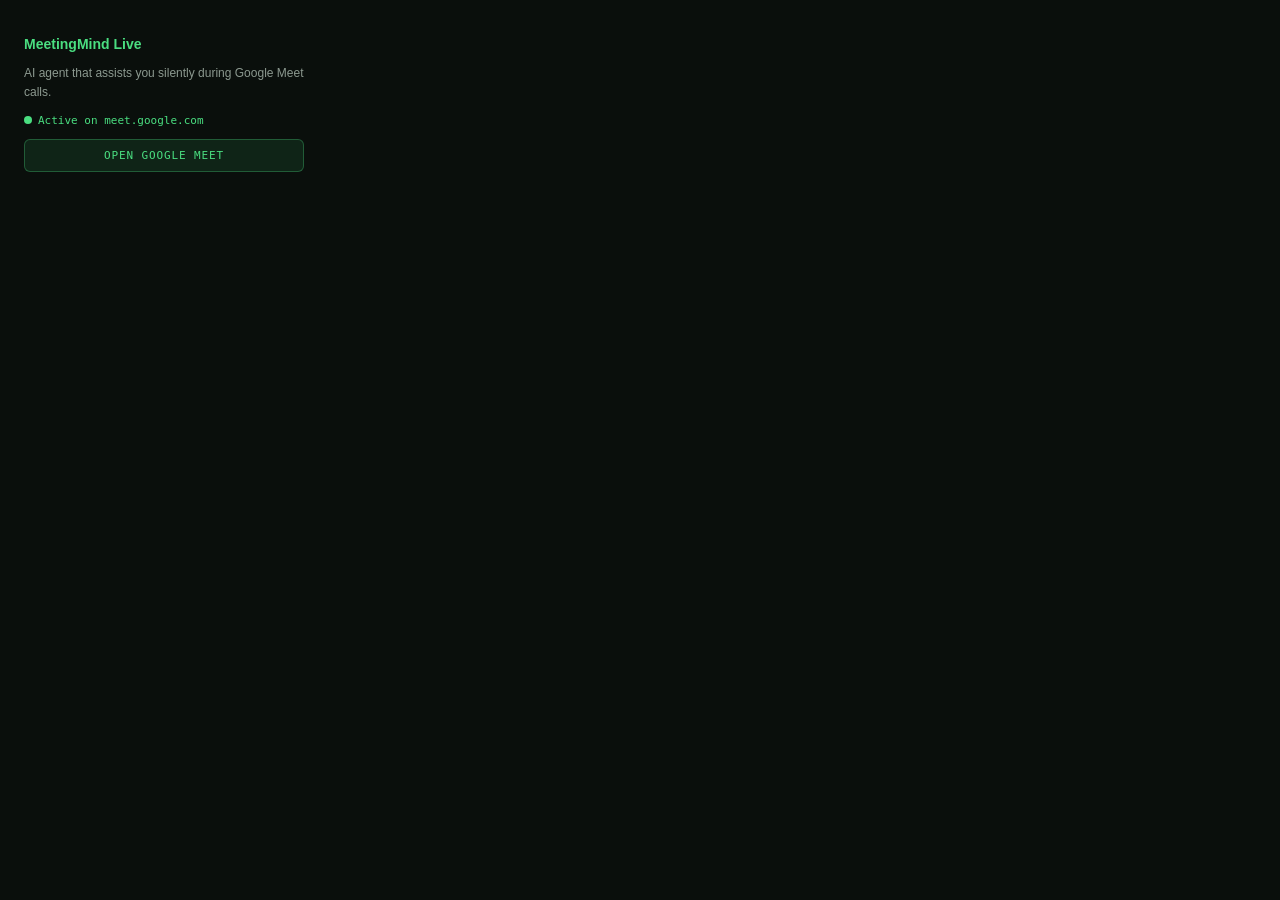
<file: chrome-extension/popup.html>
<!DOCTYPE html>
<html>
<head>
<style>
  body { width:280px; background:#0a0f0c; color:#e2f5e8; font-family:'Inter',sans-serif; padding:16px; }
  h2 { color:#4ade80; font-size:14px; margin-bottom:8px; }
  p { font-size:12px; color:rgba(226,245,232,0.6); line-height:1.6; }
  .status { display:flex; align-items:center; gap:6px; margin-top:12px; }
  .dot { width:8px; height:8px; border-radius:50%; background:#4ade80; }
  .label { font-size:11px; color:#4ade80; font-family:monospace; }
  .btn { width:100%; margin-top:12px; padding:9px; background:rgba(74,222,128,0.1); border:1px solid rgba(74,222,128,0.3); border-radius:6px; color:#4ade80; font-size:11px; cursor:pointer; font-family:monospace; text-transform:uppercase; letter-spacing:0.08em; }
</style>
</head>
<body>
  <h2>MeetingMind Live</h2>
  <p>AI agent that assists you silently during Google Meet calls.</p>
  <div class="status"><div class="dot"></div><span class="label">Active on meet.google.com</span></div>
  <button class="btn" onclick="window.open('https://meet.google.com')">Open Google Meet</button>
</body>
</html>
</file>
